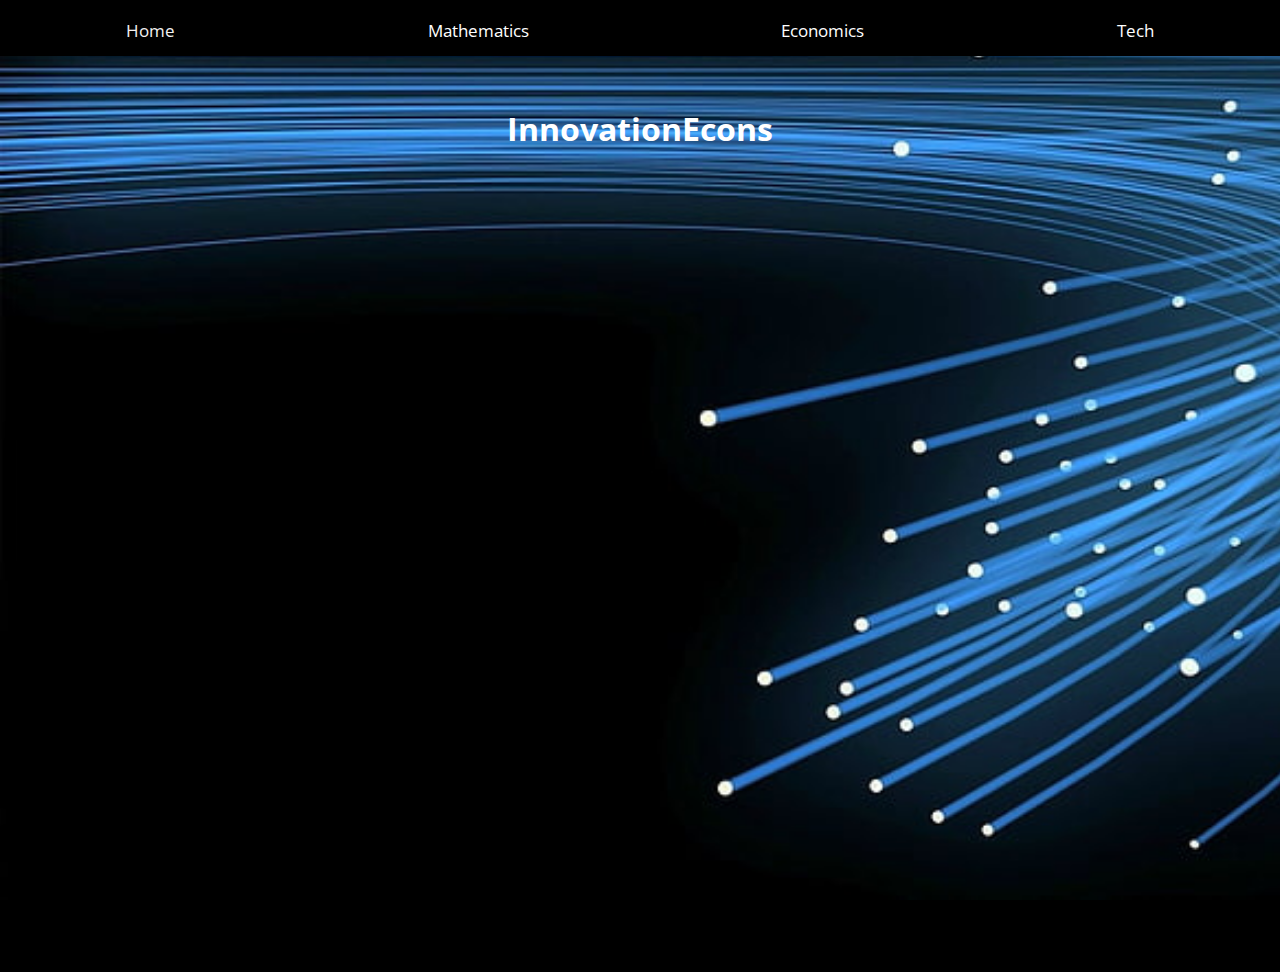
<file: econs.html>
<head>
    <meta charset="UTF-8">
    <meta http-equiv="X-UA-Compatible" content="IE=edge">
    <meta name="viewport" content="width=device-width, initial-scale=1.0">
    <title>InnovationX</title>
    <link rel="stylesheet" href="styles.css">
    <link rel="preconnect" href="https://fonts.googleapis.com">
    <link rel="preconnect" href="https://fonts.gstatic.com" crossorigin>
    <link href="https://fonts.googleapis.com/css2?family=Open+Sans:ital,wght@0,400;0,500;0,600;0,700;0,800;1,300;1,400;1,500;1,600;1,700;1,800&display=swap" rel="stylesheet">
</head>
<body>
    <div class="topnav" id="myTopnav">
        <a href="./index.html" class="active">Home</a>
        <div class="dropdown">
          <button class="dropbtn">Mathematics
            <i class="fa fa-caret-down"></i>
          </button>
          <div class="dropdown-content">
            <a href="./mathInfo.html">Info</a>
            <a href="./math.html">Register</a>
          </div>
        </div> 
        <div class="dropdown">
            <button class="dropbtn">Economics 
              <i class="fa fa-caret-down"></i>
            </button>
            <div class="dropdown-content">
              <a href="./econsInfo.html">Info</a>
              <a href="./econs.html">Register</a>
            </div>
          </div>
        <div class="dropdown">
          <button class="dropbtn">Tech 
            <i class="fa fa-caret-down"></i>
          </button>
          <div class="dropdown-content">
            <a href="./techInfo.html">Info</a>
            <a href="./tech.html">Register</a>
          </div>
        </div> 
        <a href="javascript:void(0);" style="font-size:15px;" class="icon" onclick="myFunction()">&#9776;</a>
    </div>
    <h1 class="subHeader">InnovationEcons</h1>
</body>
<iframe src="https://docs.google.com/forms/d/e/1FAIpQLSfiaVQh25J1l1dOr4JF2rlWmgVP4zrIFBYplTuQqh1g8optNw/viewform?embedded=true" width="100%" height="800" frameborder="0" marginheight="0" marginwidth="0">Loading…</iframe>
</file>
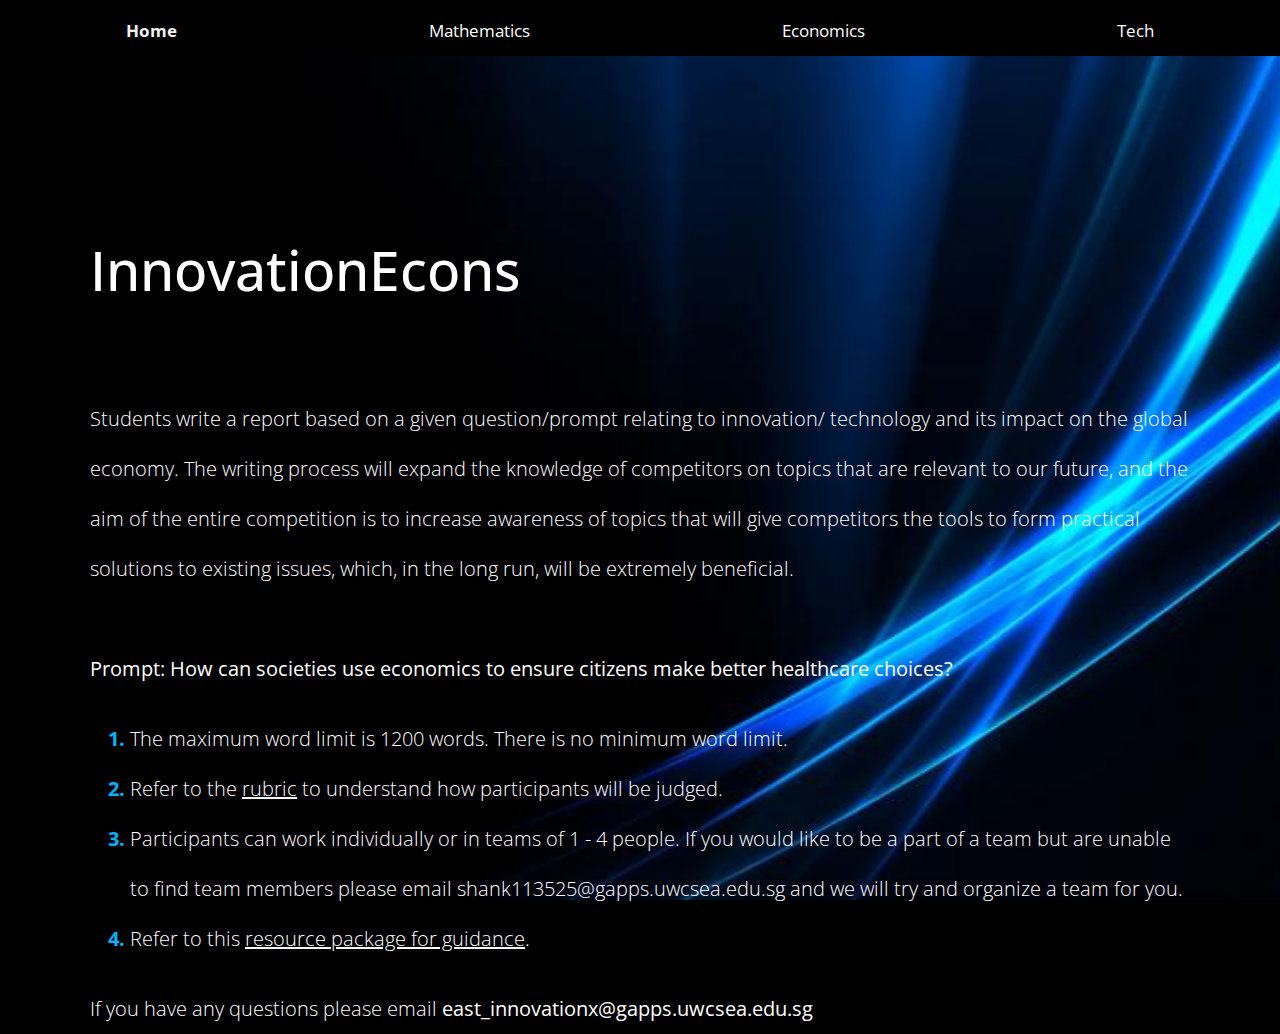
<file: econsInfo.html>
<head>
    <meta charset="UTF-8">
    <meta http-equiv="X-UA-Compatible" content="IE=edge">
    <meta name="viewport" content="width=device-width, initial-scale=1.0">
    <title>InnovationX</title>
    <link rel="stylesheet" href="info.css">
    <link rel="preconnect" href="https://fonts.googleapis.com">
    <link rel="preconnect" href="https://fonts.gstatic.com" crossorigin>
    <link href="https://fonts.googleapis.com/css2?family=Open+Sans:ital,wght@0,400;0,500;0,600;0,700;0,800;1,300;1,400;1,500;1,600;1,700;1,800&display=swap" rel="stylesheet">
</head>

<body>
    <div class="topnav" id="myTopnav">
        <a href="./index.html" class="active"><b>Home</b></a>
        <div class="dropdown">
          <button class="dropbtn">Mathematics
            
          </button>
          <div class="dropdown-content">
            <a href="./mathInfo.html">Info</a>
            <a href="./math.html">Register</a>
          </div>
        </div> 
        <div class="dropdown">
            <button class="dropbtn">Economics 
             
            </button>
            <div class="dropdown-content">
              <a href="./econsInfo.html">Info</a>
              <a href="./econs.html">Register</a>
            </div>
          </div>
        <div class="dropdown">
          <button class="dropbtn">Tech 
          
          </button>
          <div class="dropdown-content">
            <a href="./techInfo.html">Info</a>
            <a href="./tech.html">Register</a>
          </div>
        </div> 
        <a href="javascript:void(0);" style="font-size:15px;" class="icon" onclick="myFunction()">&#9776;</a>
    </div>
    
    <div id="mathInfo" class="compInfo">


    <div>
        <p class="compTitle">InnovationEcons<p>

        <p>Students write a report based on a given question/prompt relating to innovation/ technology and its impact on the global economy. The writing process will expand the knowledge of competitors on topics that are relevant to our future, and the aim of the entire competition is to increase awareness of topics that will give competitors the tools to form practical solutions to existing issues, which, in the long run, will be extremely beneficial.
            <br>
            <br>
            <b>Prompt: How can societies use economics to ensure citizens make better healthcare choices?</b>
            <br>
            <ol>
                <li>The maximum word limit is 1200 words. There is no minimum word limit.</li>
                <li>Refer to the <a href="https://docs.google.com/document/d/1GKP1dAa3fP8mzOfQA3Lk1ojw4WQikQ_eGwCLW1bQ50g/edit">rubric</a> to understand how participants will be judged.</li>
                <li>Participants can work individually or in teams of 1 - 4 people. If you would like to be a part of a team but are unable to find team members please email shank113525@gapps.uwcsea.edu.sg and we will try and organize a team for you.</li>
                <li> Refer to this <a href="https://docs.google.com/document/d/1eGq6ZeJb5GBVWSCaym1Z7V8ilpFLRU5MANk8-m5MEVk/edit">resource package for guidance</a>.</li>
            </ol>
            If you have any questions please email <b>east_innovationx@gapps.uwcsea.edu.sg</b>
        </p>
        </div>
    
</div>

<script>
    function myFunction() {
      var x = document.getElementById("myTopnav");
      if (x.className === "topnav") {
        x.className += " responsive";
      } else {
        x.className = "topnav";
      }
    }
</script>

</body>
</file>
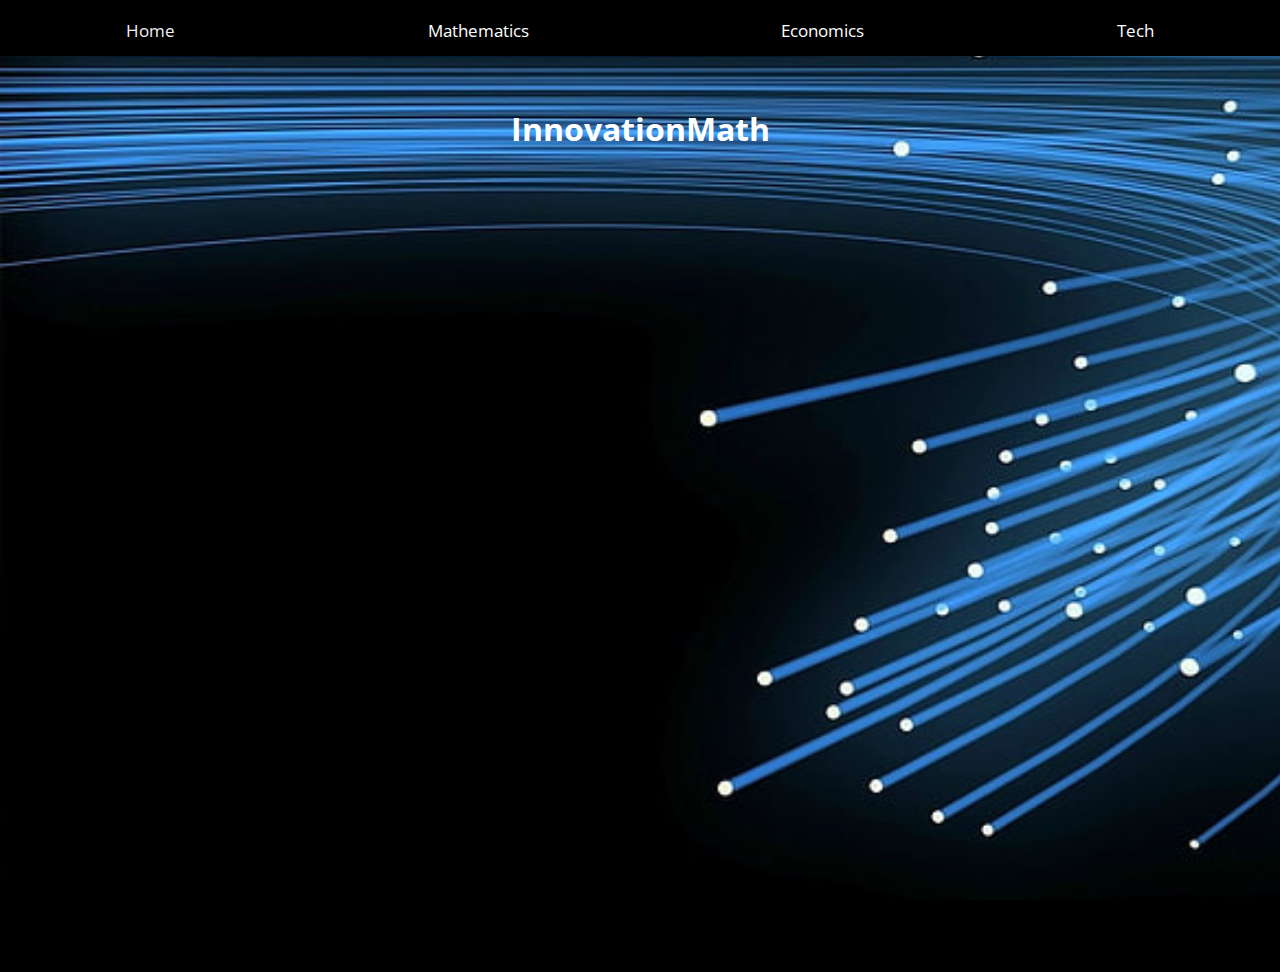
<file: math.html>
<head>
    <meta charset="UTF-8">
    <meta http-equiv="X-UA-Compatible" content="IE=edge">
    <meta name="viewport" content="width=device-width, initial-scale=1.0">
    <title>InnovationX</title>
    <link rel="stylesheet" href="styles.css">
    <link rel="preconnect" href="https://fonts.googleapis.com">
    <link rel="preconnect" href="https://fonts.gstatic.com" crossorigin>
    <link href="https://fonts.googleapis.com/css2?family=Open+Sans:ital,wght@0,400;0,500;0,600;0,700;0,800;1,300;1,400;1,500;1,600;1,700;1,800&display=swap" rel="stylesheet">
</head>
<body>
    <div class="topnav" id="myTopnav">
        <a href="./index.html" class="active">Home</a>
        <div class="dropdown">
          <button class="dropbtn">Mathematics
            <i class="fa fa-caret-down"></i>
          </button>
          <div class="dropdown-content">
            <a href="./mathInfo.html">Info</a>
            <a href="./math.html">Register</a>
          </div>
        </div> 
        <div class="dropdown">
            <button class="dropbtn">Economics 
              <i class="fa fa-caret-down"></i>
            </button>
            <div class="dropdown-content">
              <a href="./econsInfo.html">Info</a>
              <a href="./econs.html">Register</a>
            </div>
          </div>
        <div class="dropdown">
          <button class="dropbtn">Tech 
            <i class="fa fa-caret-down"></i>
          </button>
          <div class="dropdown-content">
            <a href="./techInfo.html">Info</a>
            <a href="./tech.html">Register</a>
          </div>
        </div> 
        <a href="javascript:void(0);" style="font-size:15px;" class="icon" onclick="myFunction()">&#9776;</a>
    </div>
    <h1 class="subHeader">InnovationMath</h1>
</body>
<iframe src="https://docs.google.com/forms/d/e/1FAIpQLSezWhzfCAqgeve2QBhMIa8oiWz2LW1Zj7cRZ7zmGnYLabbqvA/viewform?embedded=true" width="100%" height="800" frameborder="0" marginheight="0" marginwidth="0">Loading…</iframe>
</file>
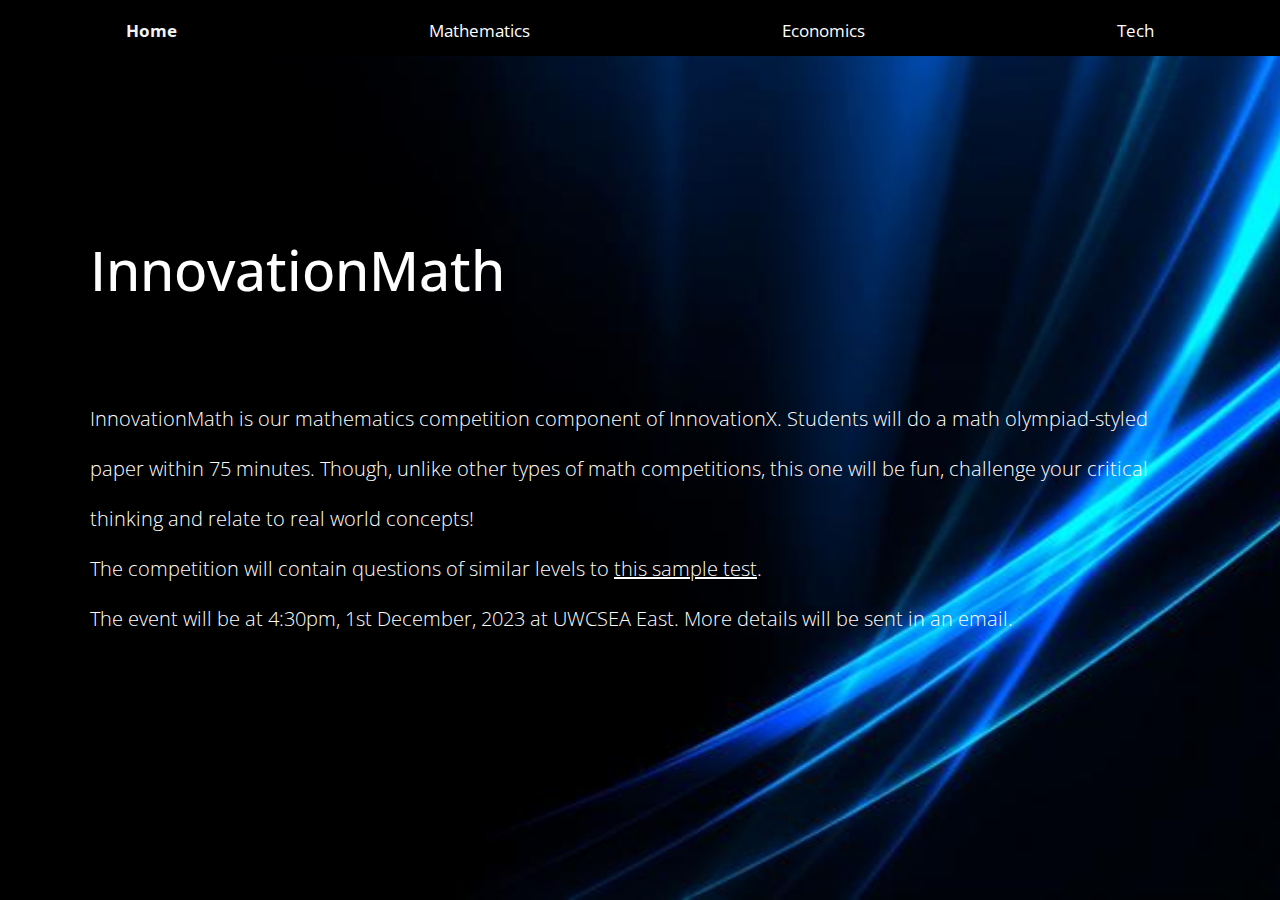
<file: mathInfo.html>
<head>
    <meta charset="UTF-8">
    <meta http-equiv="X-UA-Compatible" content="IE=edge">
    <meta name="viewport" content="width=device-width, initial-scale=1.0">
    <title>InnovationX</title>
    <link rel="stylesheet" href="info.css">
    <link rel="preconnect" href="https://fonts.googleapis.com">
    <link rel="preconnect" href="https://fonts.gstatic.com" crossorigin>
    <link href="https://fonts.googleapis.com/css2?family=Open+Sans:ital,wght@0,400;0,500;0,600;0,700;0,800;1,300;1,400;1,500;1,600;1,700;1,800&display=swap" rel="stylesheet">
</head>

<body>
    <div class="topnav" id="myTopnav">
        <a href="./index.html" class="active"><b>Home</b></a>
        <div class="dropdown">
          <button class="dropbtn">Mathematics
            
          </button>
          <div class="dropdown-content">
            <a href="./mathInfo.html">Info</a>
            <a href="./math.html">Register</a>
          </div>
        </div> 
        <div class="dropdown">
            <button class="dropbtn">Economics 
             
            </button>
            <div class="dropdown-content">
              <a href="./econsInfo.html">Info</a>
              <a href="./econs.html">Register</a>
            </div>
          </div>
        <div class="dropdown">
          <button class="dropbtn">Tech 
          
          </button>
          <div class="dropdown-content">
            <a href="./techInfo.html">Info</a>
            <a href="./tech.html">Register</a>
          </div>
        </div> 
        <a href="javascript:void(0);" style="font-size:15px;" class="icon" onclick="myFunction()">&#9776;</a>
    </div>

    <div id="mathInfo" class="compInfo">
        <div class="info-box">
            <p class="compTitle">InnovationMath</span></p>
            <p>
                InnovationMath is our mathematics competition component of InnovationX. Students will do a math olympiad-styled paper within 75 minutes. Though, unlike other types of math competitions, this one will be fun, challenge your critical thinking and relate to real world concepts! 
                <br>
                The competition will contain questions of similar levels to <a href="https://drive.google.com/file/d/1wsS1rUZZm6eZ0NrekRJnzjM1GhFtNQBV/view">this sample test</a>.
                <br>
                The event will be at 4:30pm, 1st December, 2023 at UWCSEA East. More details will be sent in an email.
                <br>
                <br>
            </p>
        </div>
    </div>

    <script>
        function myFunction() {
          var x = document.getElementById("myTopnav");
          if (x.className === "topnav") {
            x.className += " responsive";
          } else {
            x.className = "topnav";
          }
        }
    </script>
</body>
</file>
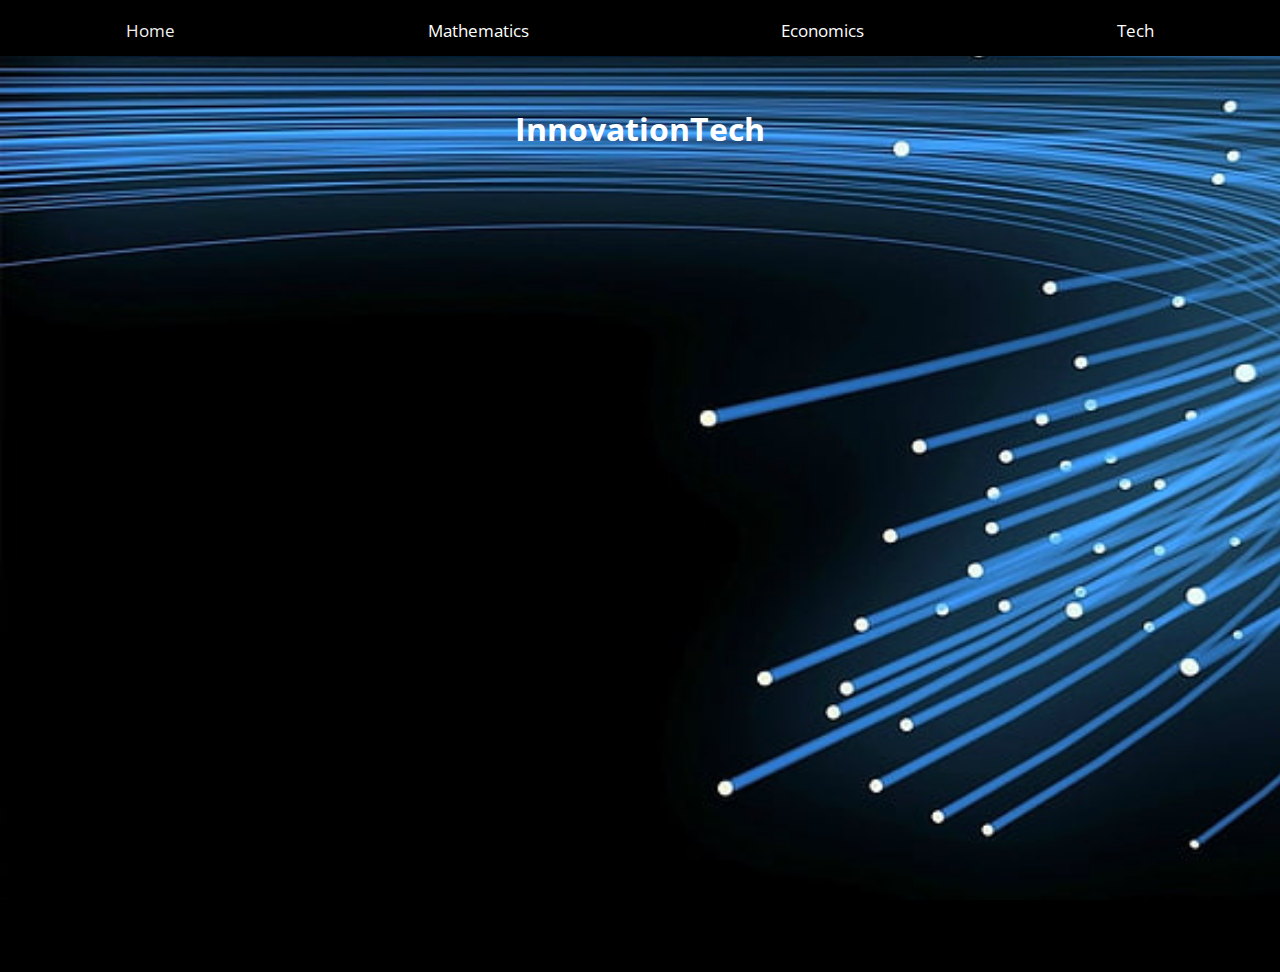
<file: tech.html>
<head>
    <meta charset="UTF-8">
    <meta http-equiv="X-UA-Compatible" content="IE=edge">
    <meta name="viewport" content="width=device-width, initial-scale=1.0">
    <title>InnovationX</title>
    <link rel="stylesheet" href="styles.css">
    <link rel="preconnect" href="https://fonts.googleapis.com">
    <link rel="preconnect" href="https://fonts.gstatic.com" crossorigin>
    <link href="https://fonts.googleapis.com/css2?family=Open+Sans:ital,wght@0,400;0,500;0,600;0,700;0,800;1,300;1,400;1,500;1,600;1,700;1,800&display=swap" rel="stylesheet">
</head>
<body>
    <div class="topnav" id="myTopnav">
        <a href="./index.html" class="active">Home</a>
        <div class="dropdown">
          <button class="dropbtn">Mathematics
            <i class="fa fa-caret-down"></i>
          </button>
          <div class="dropdown-content">
            <a href="./mathInfo.html">Info</a>
            <a href="./math.html">Register</a>
          </div>
        </div> 
        <div class="dropdown">
            <button class="dropbtn">Economics 
              <i class="fa fa-caret-down"></i>
            </button>
            <div class="dropdown-content">
              <a href="./econsInfo.html">Info</a>
              <a href="./econs.html">Register</a>
            </div>
          </div>
        <div class="dropdown">
          <button class="dropbtn">Tech 
            <i class="fa fa-caret-down"></i>
          </button>
          <div class="dropdown-content">
            <a href="./techInfo.html">Info</a>
            <a href="./tech.html">Register</a>
          </div>
        </div> 
        <a href="javascript:void(0);" style="font-size:15px;" class="icon" onclick="myFunction()">&#9776;</a>
    </div>
    <h1 class="subHeader">InnovationTech</h1>
</body>

<iframe src="https://docs.google.com/forms/d/e/1FAIpQLSdMn3GkbguUhC7TnQwxOAQFmChYmH7I6wWk5GuThXKnn-vTvg/viewform?embedded=true" width="100%" height="800" frameborder="0" marginheight="0" marginwidth="0">Loading…</iframe>
</file>
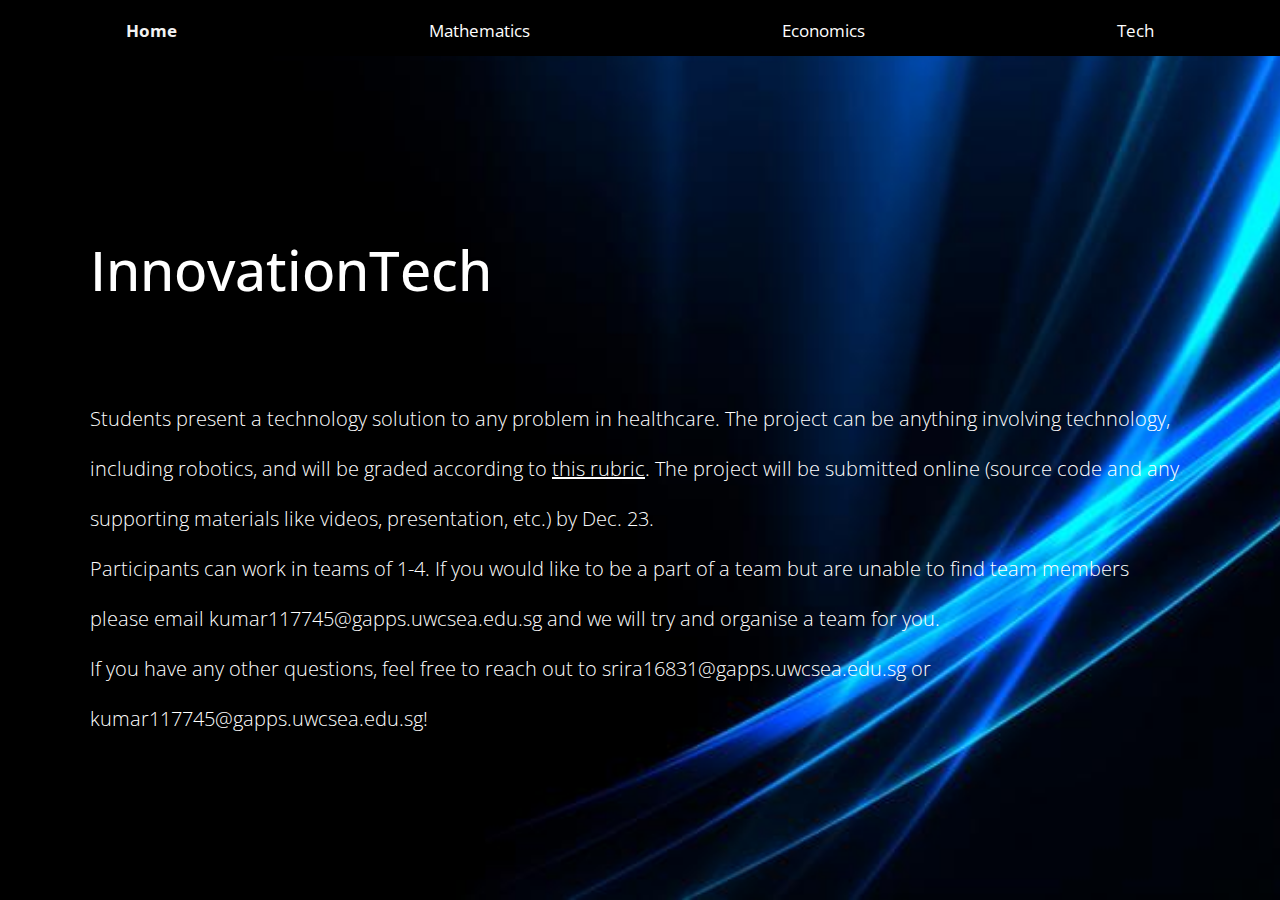
<file: techInfo.html>
<head>
    <meta charset="UTF-8">
    <meta http-equiv="X-UA-Compatible" content="IE=edge">
    <meta name="viewport" content="width=device-width, initial-scale=1.0">
    <title>InnovationX</title>
    <link rel="stylesheet" href="info.css">
    <link rel="preconnect" href="https://fonts.googleapis.com">
    <link rel="preconnect" href="https://fonts.gstatic.com" crossorigin>
    <link href="https://fonts.googleapis.com/css2?family=Open+Sans:ital,wght@0,400;0,500;0,600;0,700;0,800;1,300;1,400;1,500;1,600;1,700;1,800&display=swap" rel="stylesheet">
</head>

<body>
    <div class="topnav" id="myTopnav">
        <a href="./index.html" class="active"><b>Home</b></a>
        <div class="dropdown">
          <button class="dropbtn">Mathematics
            
          </button>
          <div class="dropdown-content">
            <a href="./mathInfo.html">Info</a>
            <a href="./math.html">Register</a>
          </div>
        </div> 
        <div class="dropdown">
            <button class="dropbtn">Economics 
             
            </button>
            <div class="dropdown-content">
              <a href="./econsInfo.html">Info</a>
              <a href="./econs.html">Register</a>
            </div>
          </div>
        <div class="dropdown">
          <button class="dropbtn">Tech 
          
          </button>
          <div class="dropdown-content">
            <a href="./techInfo.html">Info</a>
            <a href="./tech.html">Register</a>
          </div>
        </div> 
        <a href="javascript:void(0);" style="font-size:15px;" class="icon" onclick="myFunction()">&#9776;</a>
    </div>
    
    <div id="mathInfo" class="compInfo">


    <div>
        <p class="compTitle">InnovationTech<p>

        <p>Students present a technology solution to any problem in healthcare. The project can be anything involving technology, including robotics, and will be graded according to <a href="https://docs.google.com/document/d/1-_SCmBRR3ZAV5cowI_LEAO_KFj780IJWW0cZWH1R6E4/edit">this rubric</a>. The project will be submitted online (source code and any supporting materials like videos, presentation, etc.) by Dec. 23.
            <br>
            Participants can work in teams of 1-4. If you would like to be a part of a team but are unable to find team members please email kumar117745@gapps.uwcsea.edu.sg and we will try and organise a team for you.
            <br>
            If you have any other questions, feel free to reach out to srira16831@gapps.uwcsea.edu.sg or kumar117745@gapps.uwcsea.edu.sg!</p>
    </div>
    
</div>

<script>
    function myFunction() {
      var x = document.getElementById("myTopnav");
      if (x.className === "topnav") {
        x.className += " responsive";
      } else {
        x.className = "topnav";
      }
    }
</script>

</body>
</file>
<file: styles.css>
*{
    font-family: 'Open Sans', sans-serif;
}
body {
    background-color: black;
    background-image: url('background.jpeg');
    background-size: cover; 
    background-repeat: no-repeat; 
    background-attachment: fixed;
}


.header-box {
    font-family: 'Open Sans', sans-serif;
    display: flex;
    justify-content: left;
    align-items: center;
    height: 50vh; 
    margin: 0 50px; 
    padding: 80px;
    text-align: left;
    color: white;
}

.title{
    text-decoration: none;
    font-size: 65px;   
    font-weight: 500;
    margin: 30px 0;
}

.catchphrase{
    margin: -435px 0;
    font-size: 23px;
    font-weight: 600;
    text-align: right;
    color: grey;
}


body {margin:0;font-family:Arial}

.topnav {
  overflow: hidden;
  background-color: black;
  display: flex;
  justify-content: space-around;
  padding-top: 5px;
}

.topnav a {
  float: left;
  display: block;
  color: #f2f2f2;
  text-align: center;
  padding: 14px 16px;
  text-decoration: none;
  font-size: 17px;
}

.active {
  color: white;
}

.topnav .icon {
  display: none;
}

.dropdown {
  float: left;
  overflow: hidden;
}

.dropdown .dropbtn {
  font-size: 17px;    
  border: none;
  outline: none;
  color: white;
  padding: 14px 16px;
  background-color: inherit;
  font-family: inherit;
  margin: 0;
}

.dropdown-content {
  display: none;
  position: absolute;
  background-color: #f9f9f9;
  min-width: 160px;
  box-shadow: 0px 8px 16px 0px rgba(0,0,0,0.2);
  z-index: 1;
  transition:opacity 1s;
}

.dropdown-content a {
  float: none;
  color: black;
  padding: 12px 16px;
  text-decoration: none;
  display: block;
  text-align: left;
}

.topnav a:hover, .dropdown:hover .dropbtn {
  background-color: #555;
  color: white;
  transition: 1s;
}

.dropdown-content a:hover {
  background-color: #ddd;
  color: black;
  transition: 1s;
}

.dropdown:hover .dropdown-content {
  display: block;
  transition: 1s;
}


.subHeader {
    padding-top: 30px;
    text-align: center;
    color: white;
}

.compInfo {
    margin-top: 100px;
    font-family: 'Open Sans', sans-serif;
    display: flex;
    justify-content: left;
    align-items: center;
    height: 50vh; 
    margin: 1 50px; 
    padding: 80px;
    text-align: left;
    color: white;
    margin-right: 400px;
}
.compTitle {
    font-size: 20px;
    font-weight: 600;
    text-align: left;
    color: grey;
}

@media screen and (max-width: 600px) {
  .topnav a:not(:first-child), .dropdown .dropbtn {
    display: none;
  }
  .topnav a.icon {
    float: right;
    display: block;
  }


.header-box {
    font-family: 'Open Sans', sans-serif;
    display: flex;
    justify-content: left;
    align-items: center;
    height: 100vh; 
    margin: 0 50px; 
    padding: 80px;
    text-align: left;
    color: white;
    
}

.title{
    text-decoration: none;
    font-size: 50px;   
    font-weight: 500;
    margin: 50px 0;
    margin-bottom: -120px
}

.catchphrase{
    margin: -305px 0;
    font-size: 23px;
    font-weight: 600;
    text-align: right;
    color: grey;
}

}

@media screen and (max-width: 600px) {
  .topnav.responsive {position: relative;}
  .topnav.responsive .icon {
    position: absolute;
    right: 0;
    top: 0;
  }
  .topnav.responsive a {
    float: none;
    display: block;
    text-align: left;
  }
  .topnav.responsive .dropdown {float: none;}
  .topnav.responsive .dropdown-content {position: relative;}
  .topnav.responsive .dropdown .dropbtn {
    display: block;
    width: 100%;
    text-align: left;
  }

  .compInfo {
    font-family: 'Open Sans', sans-serif;
    display: flex;
    justify-content: left;
    align-items: center;
    height: 50vh; 
    margin: 1 50px; 
    padding: 80px;
    text-align: left;
    color: white;
    margin-right:0px;
}

.total-box{
    height: 130vh;
    display: flex;
    justify-content: center;
    flex-direction: column;
}
  
.compTitle {
    font-size: 20px;
    font-weight: 600;
    text-align: left;
    color: grey;
}

}


@media(max-width: 320px){ 
  .header{
    display: flex;
    align-items: center;
    text-align: center;
    flex-direction: column;
  }
  .header-box {
    font-family: 'Open Sans', sans-serif;
    display: flex;
    justify-content: left;
    align-items: center;
    height: 10vh; 
    margin: 0 50px; 
    padding: 60px;
    text-align: left;
    color: white;
    
}

.title{
    text-decoration: none;
    font-size: 35px;   
    font-weight: 500;
    margin: 50px 0;
    margin-bottom: -120px
}

.catchphrase{
    margin: 0;
    font-size: 18px;
    font-weight: 600;
    text-align: right;
    color: grey;
}
}
</file>
<file: info.css>
*{
    font-family: 'Open Sans', sans-serif;
}
body {
    background-color: black;
    background-image: url('bgInfo.jpeg');
    background-size: cover; 
    background-repeat: no-repeat; 
    background-attachment: fixed;
    color:white;
}

a {
  color: white;
}

.compTitle{
    font-size: 55px;   
    font-weight: 500;
}
.compInfo{
    font-family: 'Open Sans', sans-serif;
    font-weight: 300;
    height: 45vh; 
    display: flex;
    justify-content: center;
    text-align: left;
    margin: 90px;
    font-size: 20px;
    line-height: 2.5;
}

body {margin:0;font-family:Arial}

.topnav {
  overflow: hidden;
  background-color: black;
  display: flex;
  justify-content: space-around;
  padding-top: 5px;
}

.topnav a {
  float: left;
  display: block;
  color: #f2f2f2;
  text-align: center;
  padding: 14px 16px;
  text-decoration: none;
  font-size: 17px;
}

.active {
  color: white;
}

.topnav .icon {
  display: none;
}

.dropdown {
  float: left;
  overflow: hidden;
}

.dropdown .dropbtn {
  font-size: 17px;    
  border: none;
  outline: none;
  color: white;
  padding: 14px 16px;
  background-color: inherit;
  font-family: inherit;
  margin: 0;
}

.dropdown-content {
  display: none;
  position: absolute;
  background-color: #f9f9f9;
  min-width: 160px;
  box-shadow: 0px 8px 16px 0px rgba(0,0,0,0.2);
  z-index: 1;
  transition:opacity 1s;
}

.dropdown-content a {
  float: none;
  color: black;
  padding: 12px 16px;
  text-decoration: none;
  display: block;
  text-align: left;
}

.topnav a:hover, .dropdown:hover .dropbtn {
  background-color: #555;
  color: white;
  transition: 1s;
}

.dropdown-content a:hover {
  background-color: #ddd;
  color: black;
  transition: 1s;
}

.dropdown:hover .dropdown-content {
  display: block;
  transition: 1s;
}

ol li::marker {
  color: rgb(0, 179, 255); 
  font-weight: 700;
  margin-right: 10px;
}


@media(max-width: 320px){ 
  .compTitle{
    font-size: 30px;
  }
  .compInfo{
    font-size: 12px;
    margin-top: 50px;
    margin: 20px;
  }

  body{
    background: linear-gradient(135deg, #000000, #020f1c);
  }

  .topnav a {
    font-size: 15px;

  }
  .dropdown .dropbtn {
    font-size: 15px;
}

}
</file>
